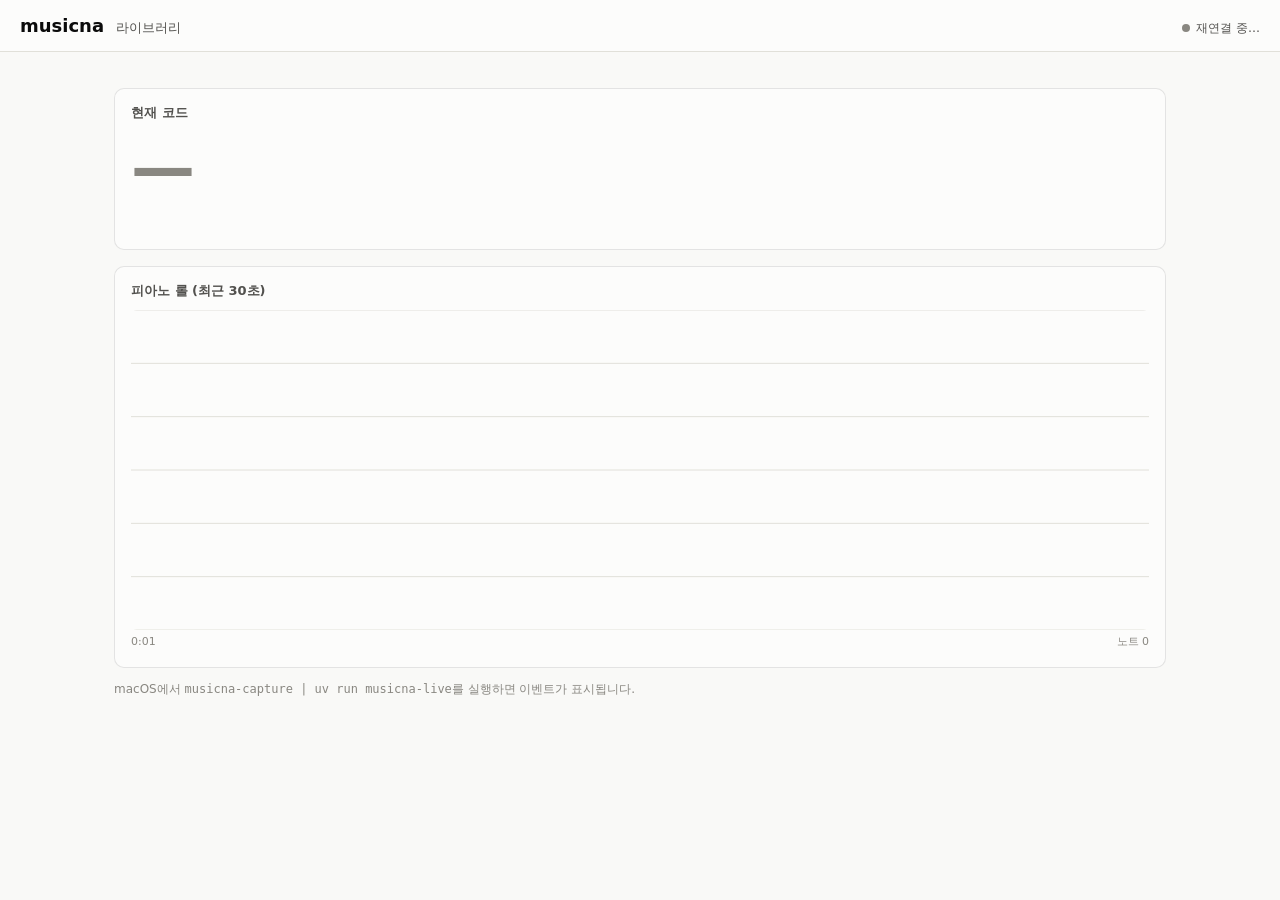
<file: web/live.html>
<!doctype html>
<html lang="ko">
<head>
  <meta charset="utf-8" />
  <meta name="viewport" content="width=device-width, initial-scale=1" />
  <title>musicna — 실시간</title>
  <link rel="stylesheet" href="style.css" />
  <style>
    .live-wrap { max-width: 1100px; margin: 0 auto; padding: 20px 24px 48px; }
    .live-status { display: inline-flex; align-items: center; gap: 6px; font-size: 12px; color: var(--ink-2); }
    .live-dot { width: 8px; height: 8px; border-radius: 50%; background: var(--muted); }
    .live-dot.on { background: var(--sec-solo); }
    .chord-now {
      font-size: 64px; font-weight: 700; line-height: 1.1;
      min-height: 76px; font-variant-numeric: tabular-nums;
    }
    .chord-history { color: var(--ink-2); font-size: 15px; min-height: 24px; }
    .chord-history b { color: var(--ink); }
    #roll { width: 100%; height: 320px; display: block; border-radius: 6px; }
    .roll-meta { display: flex; justify-content: space-between; font-size: 11px; color: var(--muted); margin-top: 4px; }
    .topbar a { color: var(--ink-2); text-decoration: none; font-size: 13px; }
    .topbar a:hover { color: var(--ink); }
  </style>
</head>
<body>
  <header class="topbar">
    <h1>musicna</h1>
    <a href="/">라이브러리</a>
    <span class="live-status" style="margin-left:auto">
      <span id="dot" class="live-dot"></span><span id="conn">연결 중…</span>
    </span>
  </header>

  <main class="live-wrap">
    <section class="panel">
      <h3>현재 코드</h3>
      <div id="chord-now" class="chord-now muted">—</div>
      <div id="chord-history" class="chord-history"></div>
    </section>

    <section class="panel">
      <h3>피아노 롤 (최근 30초)</h3>
      <canvas id="roll"></canvas>
      <div class="roll-meta"><span id="clock">0:00</span><span id="note-count">노트 0</span></div>
    </section>

    <p class="muted" style="font-size:12px">
      macOS에서 <code>musicna-capture | uv run musicna-live</code>를 실행하면 이벤트가 표시됩니다.
    </p>
  </main>

  <script src="live.js"></script>
</body>
</html>
</file>
<file: web/style.css>
/* musicna 웹 UI — 색은 dataviz 검증 팔레트(역할 기반 커스텀 프로퍼티)만 사용 */

:root {
  color-scheme: light;
  --page: #f9f9f7;
  --surface: #fcfcfb;
  --ink: #0b0b0b;
  --ink-2: #52514e;
  --muted: #898781;
  --grid: #e1e0d9;
  --baseline: #c3c2b7;
  --border: rgba(11, 11, 11, 0.10);

  /* 구간 라벨 → 고정 슬롯 (순서 고정, 순환 금지) */
  --sec-verse: #2a78d6;
  --sec-chorus: #eb6834;
  --sec-bridge: #1baf7a;
  --sec-intro: #eda100;
  --sec-outro: #e87ba4;
  --sec-solo: #008300;
  --sec-inst: #4a3aa7;
  --sec-break: #e34948;
  --sec-other: #c3c2b7;

  --chord-fill: #b7d3f6;   /* sequential 150 — 단일 계열, 식별은 텍스트가 담당 */
  --mood-fill: #2a78d6;    /* sequential 기본 hue */
}

@media (prefers-color-scheme: dark) {
  :root {
    color-scheme: dark;
    --page: #0d0d0d;
    --surface: #1a1a19;
    --ink: #ffffff;
    --ink-2: #c3c2b7;
    --muted: #898781;
    --grid: #2c2c2a;
    --baseline: #383835;
    --border: rgba(255, 255, 255, 0.10);

    --sec-verse: #3987e5;
    --sec-chorus: #d95926;
    --sec-bridge: #199e70;
    --sec-intro: #c98500;
    --sec-outro: #d55181;
    --sec-solo: #008300;
    --sec-inst: #9085e9;
    --sec-break: #e66767;
    --sec-other: #383835;

    --chord-fill: #184f95; /* sequential 600 */
    --mood-fill: #3987e5;
  }
}

* { box-sizing: border-box; }

body {
  margin: 0;
  background: var(--page);
  color: var(--ink);
  font-family: system-ui, -apple-system, "Segoe UI", sans-serif;
  font-size: 14px;
  line-height: 1.5;
}

.muted { color: var(--muted); }

.topbar {
  display: flex;
  align-items: baseline;
  gap: 12px;
  padding: 12px 20px;
  border-bottom: 1px solid var(--grid);
  background: var(--surface);
}
.topbar h1 { margin: 0; font-size: 18px; }
.topbar button {
  margin-left: auto;
  border: 1px solid var(--baseline);
  background: none;
  color: var(--ink-2);
  border-radius: 6px;
  padding: 4px 12px;
  cursor: pointer;
}
.topbar button:hover { border-color: var(--ink-2); }

.layout {
  display: grid;
  grid-template-columns: 300px 1fr;
  min-height: calc(100vh - 50px);
}
@media (max-width: 760px) { .layout { grid-template-columns: 1fr; } }

/* ── 트랙 목록 ─────────────────────────────── */
.track-list { border-right: 1px solid var(--grid); background: var(--surface); }
.track-item {
  display: block;
  width: 100%;
  text-align: left;
  border: none;
  border-bottom: 1px solid var(--grid);
  background: none;
  color: inherit;
  padding: 10px 16px;
  cursor: pointer;
  font: inherit;
}
.track-item:hover { background: var(--page); }
.track-item.selected { background: var(--page); box-shadow: inset 3px 0 0 var(--mood-fill); }
.track-item .title { font-weight: 600; }
.track-item .sub { color: var(--ink-2); font-size: 12px; }
.track-item .badges { margin-top: 2px; display: flex; gap: 6px; flex-wrap: wrap; }

.badge {
  font-size: 11px;
  color: var(--ink-2);
  border: 1px solid var(--baseline);
  border-radius: 999px;
  padding: 0 8px;
}

/* ── 상세 ─────────────────────────────────── */
.detail { padding: 20px 24px 48px; min-width: 0; }
.empty-hint { margin-top: 40px; text-align: center; }

.detail h2 { margin: 0; font-size: 20px; }
.detail .meta-line { color: var(--ink-2); margin: 2px 0 0; }
.detail .meta-line .sep { color: var(--muted); margin: 0 6px; }

.stat-row { display: flex; gap: 12px; flex-wrap: wrap; margin: 16px 0 4px; }
.stat-tile {
  background: var(--surface);
  border: 1px solid var(--border);
  border-radius: 10px;
  padding: 10px 16px;
  min-width: 92px;
}
.stat-tile .label { font-size: 11px; color: var(--muted); }
.stat-tile .value { font-size: 20px; font-weight: 650; }
.stat-tile .value small { font-size: 12px; font-weight: 400; color: var(--ink-2); }

.panel {
  background: var(--surface);
  border: 1px solid var(--border);
  border-radius: 10px;
  padding: 14px 16px 16px;
  margin-top: 16px;
}
.panel h3 { margin: 0 0 10px; font-size: 13px; color: var(--ink-2); font-weight: 600; }

/* 타임라인 공통 */
.lane { position: relative; height: 40px; }
.lane .seg {
  position: absolute;
  top: 0;
  height: 32px;
  border-radius: 4px;
  border: 2px solid var(--surface); /* 2px 표면 간격 */
  overflow: hidden;
  white-space: nowrap;
  font-size: 12px;
  line-height: 28px;
  padding: 0 6px;
  color: #fff;
  cursor: default;
}
.lane .seg.chord {
  background: var(--chord-fill);
  color: var(--ink); /* 텍스트는 잉크 토큰 — 색이 아닌 텍스트가 식별 */
  font-variant-numeric: tabular-nums;
}
.axis { position: relative; height: 18px; margin-top: 2px; }
.axis .tick {
  position: absolute;
  top: 0;
  font-size: 10px;
  color: var(--muted);
  transform: translateX(-50%);
  font-variant-numeric: tabular-nums;
}
.axis .tick::before {
  content: "";
  display: block;
  width: 1px;
  height: 4px;
  background: var(--baseline);
  margin: 0 auto 1px;
}

.legend { display: flex; gap: 14px; flex-wrap: wrap; margin-top: 10px; font-size: 12px; color: var(--ink-2); }
.legend .key { display: inline-flex; align-items: center; gap: 5px; }
.legend .swatch { width: 10px; height: 10px; border-radius: 3px; display: inline-block; }

/* 코드 진행 텍스트 스트립 */
.chord-strip { margin-top: 10px; color: var(--ink-2); font-size: 13px; word-break: keep-all; }
.chord-strip b { color: var(--ink); font-weight: 600; }

/* 무드 바 — 단일 sequential hue, 점수 직접 라벨 */
.mood-row { display: grid; grid-template-columns: 110px 1fr 44px; gap: 8px; align-items: center; margin: 6px 0; }
.mood-row .name { font-size: 13px; overflow: hidden; text-overflow: ellipsis; white-space: nowrap; }
.mood-row .bar { height: 8px; background: var(--grid); border-radius: 4px; overflow: hidden; }
.mood-row .fill { height: 100%; background: var(--mood-fill); border-radius: 4px; }
.mood-row .score { font-size: 12px; color: var(--ink-2); text-align: right; font-variant-numeric: tabular-nums; }

/* 접이식 표 (접근성: 테이블 뷰) */
details.table-view { margin-top: 12px; }
details.table-view summary { cursor: pointer; color: var(--ink-2); font-size: 12px; }
.table-view table { border-collapse: collapse; margin-top: 8px; font-size: 12px; width: 100%; max-width: 480px; }
.table-view th, .table-view td {
  border-bottom: 1px solid var(--grid);
  padding: 3px 10px 3px 0;
  text-align: left;
  font-variant-numeric: tabular-nums;
}
.table-view th { color: var(--muted); font-weight: 500; }

/* 툴팁 */
.tooltip {
  position: fixed;
  z-index: 10;
  pointer-events: none;
  background: var(--surface);
  color: var(--ink);
  border: 1px solid var(--border);
  border-radius: 8px;
  box-shadow: 0 4px 14px rgba(0, 0, 0, 0.18);
  padding: 6px 10px;
  font-size: 12px;
  max-width: 260px;
}
.tooltip .t-title { font-weight: 600; }
.tooltip .t-sub { color: var(--ink-2); }
</file>
